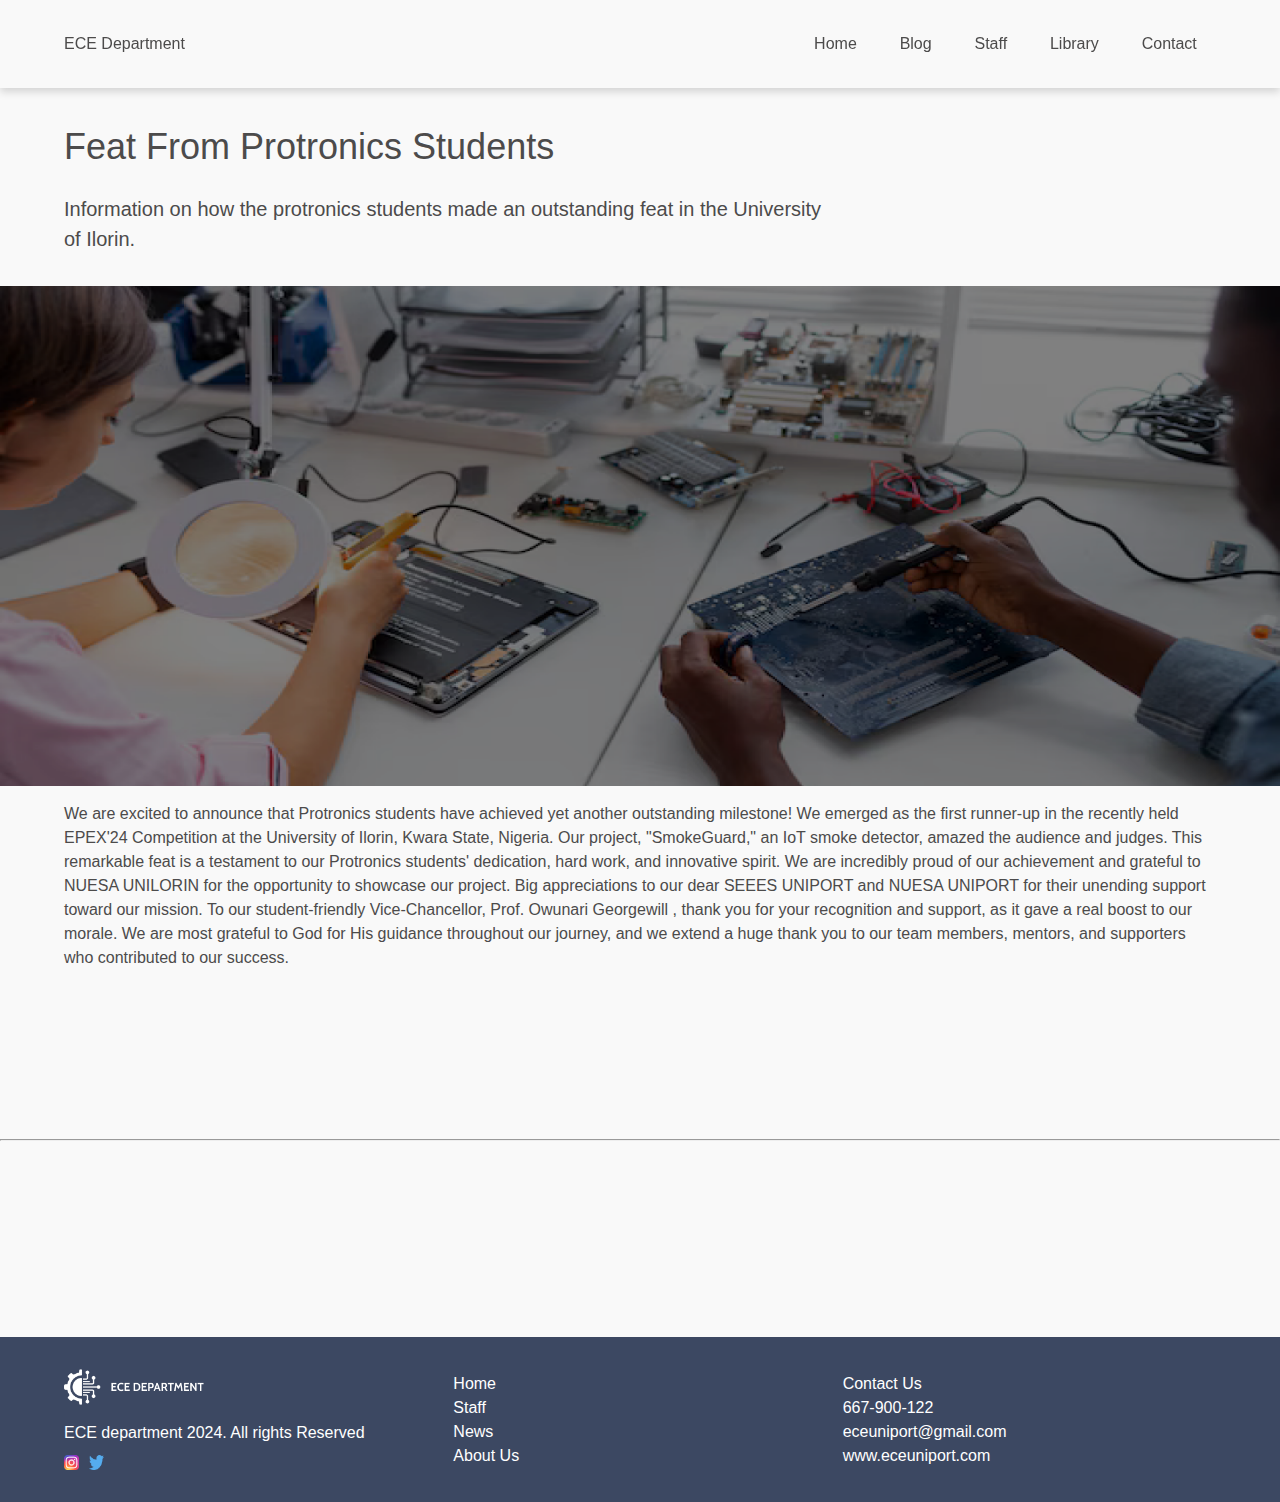
<file: blogpost.html>
<!DOCTYPE html>
<html lang="en">

<head>
  <meta charset="UTF-8">
  <meta name="viewport" content="width=device-width, initial-scale=1.0">
  <title>Homepage</title>
  <link rel="stylesheet" href="css/main.css">
  <script defer src="js/main.js"></script>
</head>

<body>
  <nav class="navigation">
    <div class="container">
      <div class="logo-container">
        <p>ECE Department</p>
      </div>
      <ul class="nav-links">
        <li><a href="/" class="link">Home</a></li>
        <li><a href="articles.html" class="link">Blog</a></li>
        <li><a href="staff.html" class="link">Staff</a></li>
        <li><a href="library.html" class="link">Library</a></li>
        <li><a href="/index.html#contact" class="link">Contact</a></li>
      </ul>
      <button class="menu" onclick="toggleNav()">
        <div class="bar"></div>
        <div class="bar"></div>
        <div class="bar"></div>
      </button>
    </div>
  </nav>

  <div class="hero-text blog container">
    <p class="hero-header big">Feat From Protronics Students</p>
    <p class="hero-description">Information on how the protronics students made an outstanding feat in the University of Ilorin.</p>
  </div>
  <main>
    <img src="images/technology-intricate-circuit-board-complex-green-blue-abstract-generated-by-ai 1.png" alt="" class="blogpost-img">
    <article class="container">
      <p>We are excited to announce that Protronics students have achieved yet another outstanding milestone! We emerged as the first runner-up in the recently held EPEX'24 Competition at the University of Ilorin, Kwara State, Nigeria. Our project, "SmokeGuard," an IoT smoke detector, amazed the audience and judges. This remarkable feat is a testament to our Protronics students' dedication, hard work, and innovative spirit. We are incredibly proud of our achievement and grateful to NUESA UNILORIN for the opportunity to showcase our project. Big appreciations to our dear SEEES UNIPORT and NUESA UNIPORT for their unending support toward our mission. To our student-friendly Vice-Chancellor, Prof. Owunari Georgewill , thank you for your recognition and support, as it gave a real boost to our morale. We are most grateful to God for His guidance throughout our journey, and we extend a huge thank you to our team members, mentors, and supporters who contributed to our success.</p>
    </article>
    <section class="container">
      <div class="blogpost-author">
        <div class="img-container">
          <img src="images/technology-intricate-circuit-board-complex-green-blue-abstract-generated-by-ai 1.png" alt="">
        </div>
        <div class="details">
          <p>Written By</p>
          <p class="author">Clinton Jerome</p>
          <p class="role">Student of Electronic Engineering, UNIPORT</p>
        </div>

    </section>
    <hr>
    <section class="container">
      <div class="comment">
        <div class="img-container">
          <img src="images/technology-intricate-circuit-board-complex-green-blue-abstract-generated-by-ai 1.png" alt="">
        </div>
        <label for="reply">Leave a Reply</label>
        <textarea name="" id=""></textarea>
      </div>
    </section>
  </main>
  <footer>
    <div class="wrapper container">
      <div class="logo-section">
        <li><a href="" class="footer-link img"><img src="images/logo.png" alt=""></a></li>
        <ul class="logo">

          <div class="footer-logo">
            <li class="small">ECE department 2024. All rights Reserved </li>
            <li class="footer-icons"><img src="images/skill-icons_instagram.png" alt=""> <img src="images/Vector.png" alt=""></li>
          </div>
        </ul>
      </div>
      <ul class="quick-links">
        <li><a href="index.html" class="footer-link">Home</a></li>
        <li><a href="staff.html" class="footer-link">Staff</a></li>
        <li><a href="blogpost.html" class="footer-link">News</a></li>
        <li><a href="about.html" class="footer-link">About Us</a></li>
      </ul>
      <ul class="contacts">
        <li>Contact Us</li>
        <li><a href="tel: 667900122" class="footer-link">667-900-122</a></li>
        <li><a href="mailto:eceuniport@gmail.com" class="footer-link">eceuniport@gmail.com</a></li>
        <li><a href="https://ecegroup6.netlify.app" class="footer-link">www.eceuniport.com</a></li>
      </ul>
    </div>
  </footer>
</body>

</html>
</file>
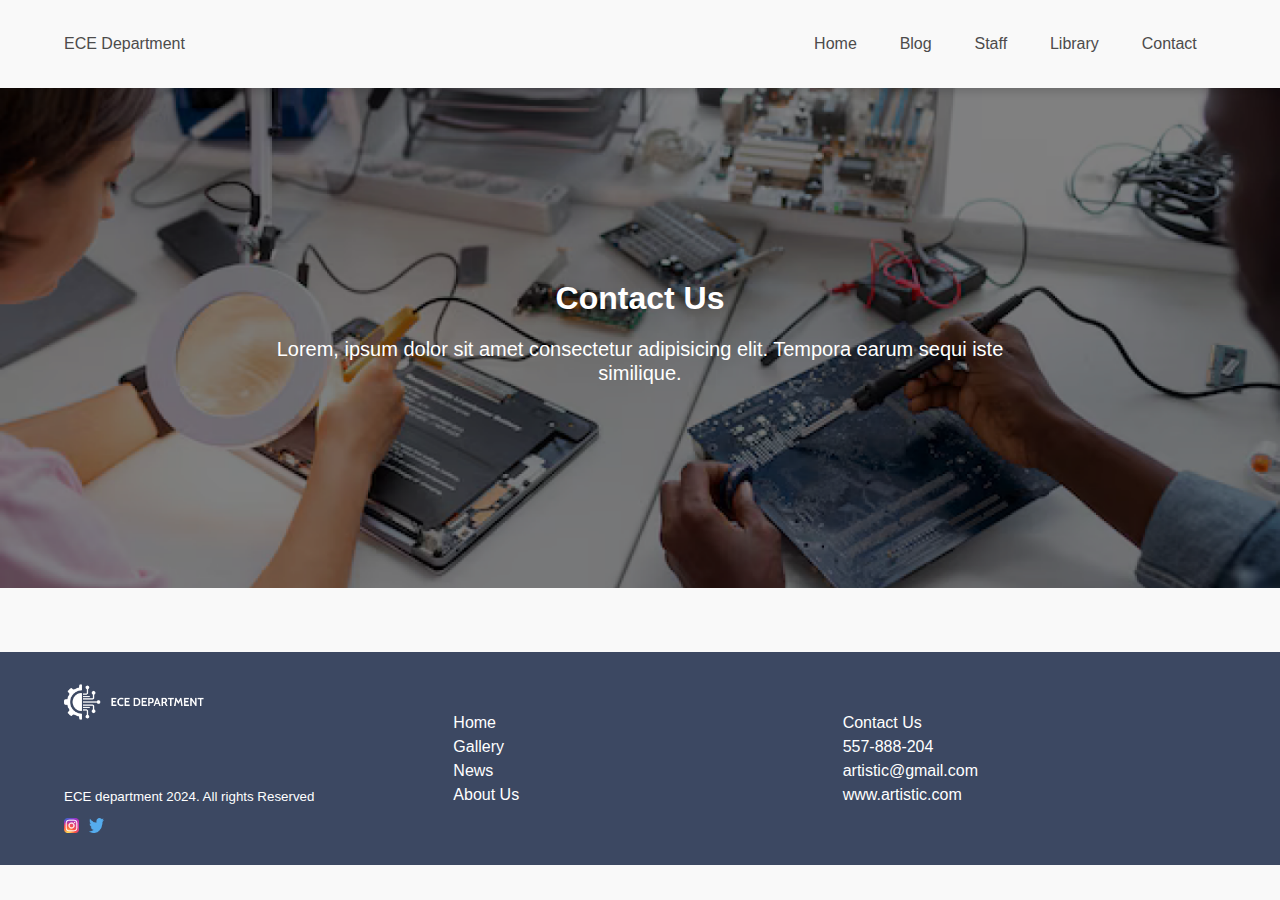
<file: contact.html>
<!DOCTYPE html>
<html lang="en">

<head>
  <meta charset="UTF-8">
  <meta name="viewport" content="width=device-width, initial-scale=1.0">
  <title>Homepage</title>
  <link rel="stylesheet" href="css/main.css">
  <script defer src="js/main.js"></script>
</head>

<body>
  <nav class="navigation">
    <div class="container">
      <div class="logo-container">
        <p>ECE Department</p>
      </div>
      <ul class="nav-links">
        <li><a href="/" class="link">Home</a></li>
        <li><a href="articles.html" class="link">Blog</a></li>
        <li><a href="staff.html" class="link">Staff</a></li>
        <li><a href="library.html" class="link">Library</a></li>
        <li><a href="contact.html" class="link">Contact</a></li>
      </ul>
      <button class="menu" onclick="toggleNav()">
        <div class="bar"></div>
        <div class="bar"></div>
        <div class="bar"></div>
      </button>
    </div>
  </nav>
  <header class="hero-section article">
    <div class="hero-text container">
      <p class="hero-header"> Contact Us</p>
      <p class="hero-description">Lorem, ipsum dolor sit amet consectetur adipisicing elit. Tempora earum sequi iste similique.</p>
    </div>

  </header>
  <main class="landing-page">

    <footer>
      <div class="wrapper container">
        <div class="logo-section">
          <li><a href="" class="footer-link img"><img src="images/logo.png" alt=""></li>
          <ul class="logo">

            <div class="footer-logo">
              <li><a href="" class="footer-link"><small>ECE department 2024. All rights Reserved </small></a></li>
              <li class="footer-icons"><img src="images/skill-icons_instagram.png" alt=""> <img src="images/Vector.png" alt=""></li>
            </div>
          </ul>
        </div>
        <ul class="quick-links">
          <li><a href="" class="footer-link">Home</a></li>
          <li><a href="" class="footer-link">Gallery</a></li>
          <li><a href="" class="footer-link">News</a></li>
          <li><a href="" class="footer-link">About Us</a></li>
        </ul>
        <ul class="contacts">
          <li>Contact Us</li>
          <li><a href="" class="footer-link">557-888-204</a></li>
          <li><a href="" class="footer-link">artistic@gmail.com</a></li>
          <li><a href="" class="footer-link">www.artistic.com</a></li>
        </ul>
      </div>
    </footer>
</body>

</html>
</file>
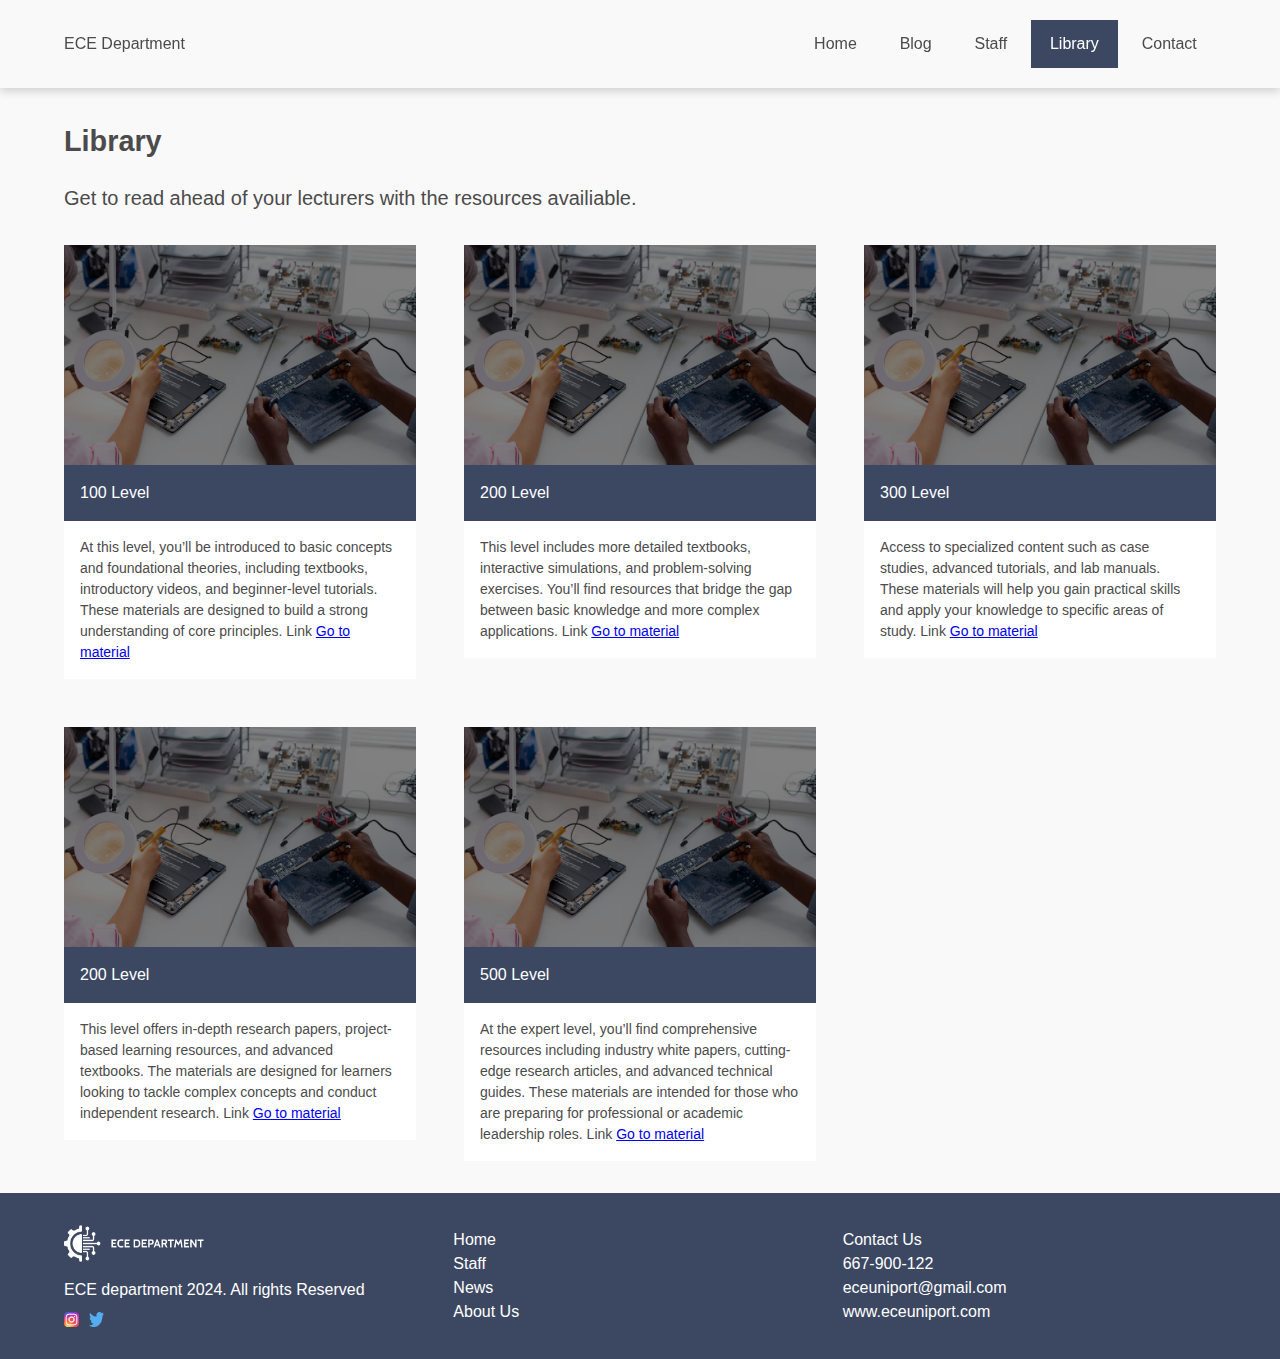
<file: library.html>
<!DOCTYPE html>
<html lang="en">

<head>
  <meta charset="UTF-8">
  <meta name="viewport" content="width=device-width, initial-scale=1.0">
  <title>Homepage</title>
  <link rel="stylesheet" href="css/main.css">
  <script defer src="js/main.js"></script>
</head>

<body>
  <nav class="navigation">
    <div class="container">
      <div class="logo-container">
        <p>ECE Department</p>
      </div>
      <ul class="nav-links">
        <li><a href="/" class="link">Home</a></li>
        <li><a href="/articles.html" class="link">Blog</a></li>
        <li><a href="/staff.html" class="link">Staff</a></li>
        <li><a href="/library.html" class="link">Library</a></li>
        <li><a href="/index.html#contact" class="link">Contact</a></li>
      </ul>
      <button class="menu" onclick="toggleNav()">
        <div class="bar"></div>
        <div class="bar"></div>
        <div class="bar"></div>
      </button>
    </div>
  </nav>
  <div class="hero-text blog container">
    <p class="hero-header">Library</p>
    <p class="hero-description">Get to read ahead of your lecturers with the resources availiable. </p>
  </div>
  <main class="landing-page">

    <div class="library-container container">
      <div class="library-wrapper">
        <div class="library-img-container"><img src="images/technology-intricate-circuit-board-complex-green-blue-abstract-generated-by-ai 1.png" alt=""></div>
        <div class="library-level">
          <p>100 Level</p>
        </div>
        <div class="library-details">
          <p>At this level, you’ll be introduced to basic concepts and foundational theories, including textbooks, introductory videos, and beginner-level tutorials. These materials are designed to build a strong understanding of core principles.
            Link <a href="https://drive.google.com/drive/folders/1IsLwEfnjoQR6us5tMTbQukuI9438ckQM">Go to material</a>
          </p>
        </div>
      </div>
      <div class="library-wrapper">
        <div class="library-img-container"><img src="images/technology-intricate-circuit-board-complex-green-blue-abstract-generated-by-ai 1.png" alt=""></div>
        <div class="library-level">
          <p>200 Level</p>
        </div>
        <div class="library-details">
          <p> This level includes more detailed textbooks, interactive simulations, and problem-solving exercises. You’ll find resources that bridge the gap between basic knowledge and more complex applications.
            Link <a href="https://drive.google.com/drive/folders/1-PnONG-5mhn_gLAFdxCtFxr1Cz_imzoS">Go to material</a></p>
        </div>
      </div>
      <div class="library-wrapper">
        <div class="library-img-container"><img src="images/technology-intricate-circuit-board-complex-green-blue-abstract-generated-by-ai 1.png" alt=""></div>
        <div class="library-level">
          <p>300 Level</p>
        </div>
        <div class="library-details">
          <p> Access to specialized content such as case studies, advanced tutorials, and lab manuals. These materials will help you gain practical skills and apply your knowledge to specific areas of study.
            Link <a href="https://drive.google.com/drive/folders/15Ep0ASs0UOLzsuSHjtjxI0otlcmmlc0r">Go to material</a></p>
        </div>
      </div>
      <div class="library-wrapper">
        <div class="library-img-container"><img src="images/technology-intricate-circuit-board-complex-green-blue-abstract-generated-by-ai 1.png" alt=""></div>
        <div class="library-level">
          <p>200 Level</p>
        </div>
        <div class="library-details">
          <p> This level offers in-depth research papers, project-based learning resources, and advanced textbooks. The materials are designed for learners looking to tackle complex concepts and conduct independent research.
            Link <a href="https://drive.google.com/drive/folders/1zgyqcCm1dT6EOOe8ewbWVb_HDfRr2cTi">Go to material</a></p>
        </div>
      </div>
      <div class="library-wrapper">
        <div class="library-img-container"><img src="images/technology-intricate-circuit-board-complex-green-blue-abstract-generated-by-ai 1.png" alt=""></div>
        <div class="library-level">
          <p>500 Level</p>
        </div>
        <div class="library-details">
          <p> At the expert level, you’ll find comprehensive resources including industry white papers, cutting-edge research articles, and advanced technical guides. These materials are intended for those who are preparing for professional or academic leadership roles.
            Link <a href="https://drive.google.com/drive/folders/1gwwEBxzhr4UR_ffAxtEAk-T5DljSLbud">Go to material</a></p>
        </div>
      </div>

    </div>

  </main>
  <footer>
    <div class="wrapper container">
      <div class="logo-section">
        <li><a href="" class="footer-link img"><img src="images/logo.png" alt=""></a></li>
        <ul class="logo">

          <div class="footer-logo">
            <li class="small">ECE department 2024. All rights Reserved </li>
            <li class="footer-icons"><img src="images/skill-icons_instagram.png" alt=""> <img src="images/Vector.png" alt=""></li>
          </div>
        </ul>
      </div>
      <ul class="quick-links">
        <li><a href="index.html" class="footer-link">Home</a></li>
        <li><a href="staff.html" class="footer-link">Staff</a></li>
        <li><a href="blogpost.html" class="footer-link">News</a></li>
        <li><a href="about.html" class="footer-link">About Us</a></li>
      </ul>
      <ul class="contacts">
        <li>Contact Us</li>
        <li><a href="tel: 667900122" class="footer-link">667-900-122</a></li>
        <li><a href="mailto:eceuniport@gmail.com" class="footer-link">eceuniport@gmail.com</a></li>
        <li><a href="https://ecegroup6.netlify.app" class="footer-link">www.eceuniport.com</a></li>
      </ul>
    </div>
  </footer>
</body>

</html>
</file>
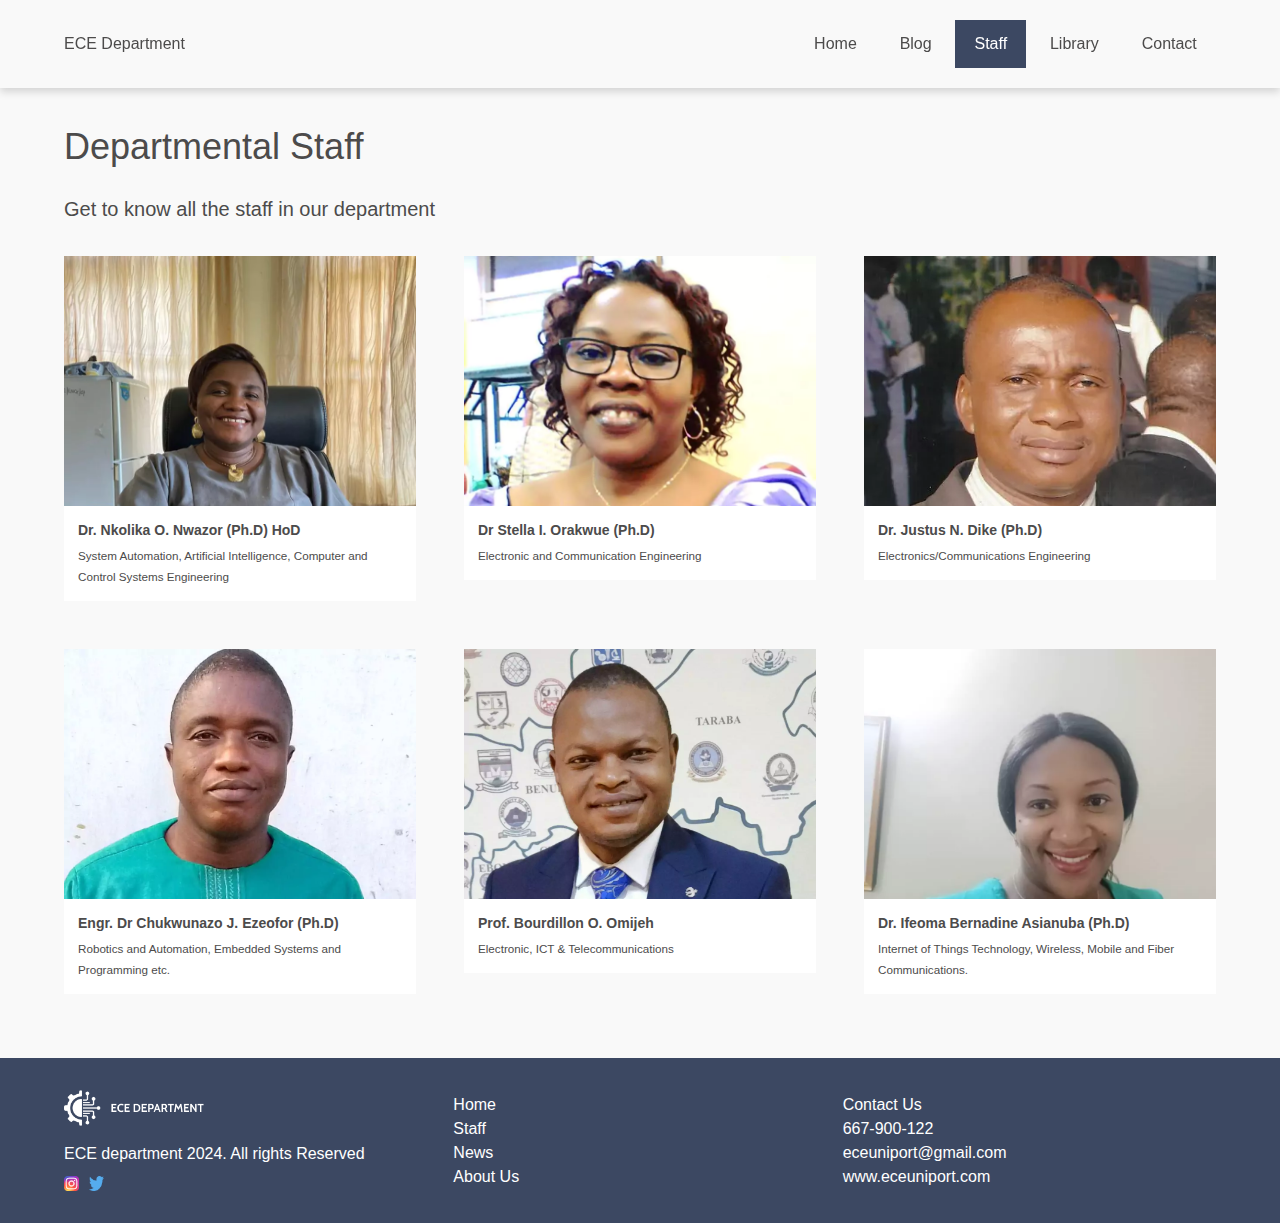
<file: staff.html>
<!DOCTYPE html>
<html lang="en">

<head>
  <meta charset="UTF-8">
  <meta name="viewport" content="width=device-width, initial-scale=1.0">
  <title>Homepage</title>
  <link rel="stylesheet" href="css/main.css">
  <script defer src="js/main.js"></script>
</head>

<body>
  <nav class="navigation">
    <div class="container">
      <div class="logo-container">
        <p>ECE Department</p>
      </div>
      <ul class="nav-links">
        <li><a href="/" class="link">Home</a></li>
        <li><a href="/articles.html" class="link">Blog</a></li>
        <li><a href="/staff.html" class="link">Staff</a></li>
        <li><a href="/library.html" class="link">Library</a></li>
        <li><a href="/index.html#contact" class="link">Contact</a></li>
      </ul>
      <button class="menu" onclick="toggleNav()">
        <div class="bar"></div>
        <div class="bar"></div>
        <div class="bar"></div>
      </button>
    </div>
  </nav>
  <div class="hero-text blog container">
    <p class="hero-header big">Departmental Staff</p>
    <p class="hero-description">Get to know all the staff in our department</p>
  </div>
  <main class="landing-page">

    <div class="staff-container staff container">
      <div class="staff-wrapper">
        <div class="staff-img-container"><img src="images/staff/nkolika.webp" alt=""></div>
        <div class="staff-details">
          <p>Dr. Nkolika O. Nwazor (Ph.D) HoD</p>
          <p><small>System Automation, Artificial Intelligence, Computer and Control
              Systems Engineering</small></p>
        </div>
      </div>
      <div class="staff-wrapper">
        <div class="staff-img-container"><img src="images/staff/stella.webp" alt=""></div>
        <div class="staff-details">
          <p>Dr Stella I. Orakwue (Ph.D)</p>
          <p><small>Electronic and Communication Engineering</small></p>
        </div>
      </div>
      <div class="staff-wrapper">
        <div class="staff-img-container"><img src="images/staff/dike.webp" alt=""></div>
        <div class="staff-details">
          <p> Dr. Justus N. Dike (Ph.D)</p>
          <p><small>Electronics/Communications Engineering</small></p>
        </div>
      </div>


      <div class="staff-wrapper">
        <div class="staff-img-container"><img src="images/staff/ezeofor.webp" alt=""></div>
        <div class="staff-details">
          <p>Engr. Dr Chukwunazo J. Ezeofor (Ph.D)</p>
          <p><small>Robotics and Automation, Embedded Systems and Programming etc.</small></p>
        </div>
      </div>
      <div class="staff-wrapper">
        <div class="staff-img-container"><img src="images/staff/omijeh.webp" alt=""></div>
        <div class="staff-details">
          <p>Prof. Bourdillon O. Omijeh</p>
          <p><small>Electronic, ICT & Telecommunications</small> </p>
        </div>
      </div>
      <div class="staff-wrapper">
        <div class="staff-img-container"><img src="images/staff/ifeoma.webp" alt=""></div>
        <div class="staff-details">
          <p>Dr. Ifeoma Bernadine Asianuba (Ph.D)</p>
          <p><small>Internet of Things Technology, Wireless, Mobile and Fiber
              Communications.</small></p>
        </div>
      </div>
    </div>

  </main>
  <footer>
    <div class="wrapper container">
      <div class="logo-section">
        <li><a href="" class="footer-link img"><img src="images/logo.png" alt=""></a></li>
        <ul class="logo">

          <div class="footer-logo">
            <li class="small">ECE department 2024. All rights Reserved </li>
            <li class="footer-icons"><img src="images/skill-icons_instagram.png" alt=""> <img src="images/Vector.png" alt=""></li>
          </div>
        </ul>
      </div>
      <ul class="quick-links">
        <li><a href="index.html" class="footer-link">Home</a></li>
        <li><a href="staff.html" class="footer-link">Staff</a></li>
        <li><a href="blogpost.html" class="footer-link">News</a></li>
        <li><a href="about.html" class="footer-link">About Us</a></li>
      </ul>
      <ul class="contacts">
        <li>Contact Us</li>
        <li><a href="tel: 667900122" class="footer-link">667-900-122</a></li>
        <li><a href="mailto:eceuniport@gmail.com" class="footer-link">eceuniport@gmail.com</a></li>
        <li><a href="https://ecegroup6.netlify.app" class="footer-link">www.eceuniport.com</a></li>
      </ul>
    </div>
  </footer>
</body>

</html>
</file>
<file: css/main.css>
:root {
  --bg-clr: #F9F9F9F9;
  --font-clr: #4C4B4B;
  --primary-clr: #3C4862;
}

*,
*::before,
*::after {
  box-sizing: border-box;
}

body {
  line-height: 1.5;
  color: var(--font-clr);
  margin: 0;
  scroll-behavior: smooth;
  padding: 0;
  font-family: "Segoe UI", Tahoma, Geneva, Verdana, sans-serif;
  background-color: var(--bg-clr);
  position: relative;
}

img {
  display: block;
  width: 100%;
}

.container {
  width: min(90%, 1200px);
  margin-inline: auto;
}

.navigation {
  position: sticky;
  top: 0;
  background-color: var(--bg-clr);
  z-index: 1;
}
.navigation .container {
  display: flex;
  justify-content: space-between;
  align-items: center;
}
.navigation .nav-links {
  list-style: none;
  margin: 0;
  padding-left: 10px;
}
.navigation .nav-links li {
  display: inline-block;
}
.navigation .nav-links .link {
  display: block;
  padding: 0.75em 1.2em;
  text-decoration: none;
  color: inherit;
}
.navigation .nav-links .link[aria-current=true] {
  background-color: var(--primary-clr);
  color: white;
}

@media screen and (max-width: 768px) {
  .navigation {
    box-shadow: 0px 4px 8px rgba(0, 0, 0, 0.1490196078);
  }
  .navigation .container {
    flex-wrap: wrap;
  }
  .navigation .nav-links {
    flex: 1;
    position: absolute;
    width: 100%;
    top: 50px;
    transform: translateY(0);
    background-color: var(--bg-clr);
    left: 0;
    display: none;
    flex-direction: column;
  }
  .navigation .cta {
    display: none;
  }
  .navigation .menu {
    display: block;
  }
}
@media screen and (min-width: 768px) {
  .navigation {
    box-shadow: 0px 4px 8px rgba(0, 0, 0, 0.1490196078);
    padding-block: 1rem;
  }
  .navigation .cta {
    display: inline-block;
    font-size: smaller;
    color: inherit;
    border-radius: 60%;
    text-decoration: none;
    padding: 0.5em 1.5em;
    border-radius: 10px;
  }
  .navigation .menu {
    display: none;
  }
}
.open {
  display: flex !important;
}

.bar {
  width: 20px;
  height: 2px;
  background-color: black;
  margin-block: 4px;
}

.menu {
  background-color: inherit;
  border: 0;
}

.hero-section {
  text-align: center;
  line-height: 1.2;
  display: flex;
}
.hero-text .call-to-action {
  margin-inline: auto;
  display: grid;
  place-content: center;
  background-color: var(--primary-clr);
  padding: 0.75em 3em;
  border-radius: 16px;
  color: white;
  text-decoration: none;
  margin-top: 1rem;
  display: inline-block;
}
.hero-text > * {
  margin-bottom: 12px;
}
.hero-header {
  margin: 0;
  font-weight: 700;
  font-size: clamp(20px, 1vw + 1rem, 36px);
}
.hero-header span {
  font-size: clamp(24px, 2vw + 1rem, 42px);
  display: block;
}
.hero-description {
  padding: 0;
  max-width: 70ch;
  font-size: clamp(14px, 1vw + 1rem, 20px);
}
.hero-img-wrapper {
  background-size: cover;
  min-height: 150px;
}

.landing-page > section > a {
  margin-top: 2rem;
  display: block;
  color: var(--primary-clr);
  text-decoration: none;
}

.landing-page > section {
  margin-block: 2rem;
}
.landing-page > section > h2,
.landing-page > section a:not(.card-card) {
  text-align: center;
}
.landing-page > section > h2 {
  position: relative;
  margin-bottom: 20px;
  font-size: clamp(20px, 1vw + 1rem, 40px);
}
.landing-page > section > p {
  margin-top: 2px;
  font-size: clamp(14px, 1vw + 1rem, 20px);
}

section.about {
  text-align: center;
}

.gallery {
  text-align: center;
}
.gallery-img-container {
  display: grid;
  grid-template-columns: repeat(auto-fit, minmax(260px, 1fr));
  grid-template-rows: repeat(4, auto);
  gap: 10px;
}
.gallery-img-container .span-2 {
  grid-column: span 2;
}
.gallery-img-container img {
  height: 100%;
  max-height: 250px;
  -o-object-fit: cover;
     object-fit: cover;
  object-fit: cover;
  -o-object-position: center top;
     object-position: center top;
}
@media screen and (min-width: 468px) {
  .gallery-img-container img {
    aspect-ratio: 3/4;
  }
}

.services h2 {
  text-align: center;
  margin-bottom: 10px;
}
.services .wrapper {
  display: grid;
  grid-template-columns: repeat(auto-fit, minmax(250px, 1fr));
  gap: 10px;
}
.services .service-box {
  box-shadow: 0px 8px 24px 0px rgba(134, 134, 134, 0.1490196078);
  border-radius: 4px;
  display: flex;
  flex-direction: column;
  gap: 10px;
  padding: 1em;
}
.services .service-box * {
  margin: 0;
  padding: 0;
}
.services .service-box p {
  font-size: 14px;
}
.services .horizontal-line {
  width: 40px;
  height: 2px;
  border: 4px;
  background-color: var(--primary-clr);
}

.staff-container {
  display: grid;
  grid-template-columns: repeat(auto-fit, minmax(300px, 1fr));
  gap: 3rem;
}
.staff-container.staff {
  margin-bottom: 4rem;
}

.staff-wrapper {
  position: relative;
}

.staff-img-container {
  height: 250px;
}
.staff-img-container img {
  height: 100%;
  -o-object-fit: cover;
     object-fit: cover;
  -o-object-position: top center;
     object-position: top center;
}

.staff-details {
  background-color: white;
  padding: 1em;
  font-size: 14px;
  display: grid;
  gap: 4px;
}
.staff-details p:first-child {
  font-weight: 600;
}
.staff-details * {
  margin: 0;
  padding: 0;
}

.library-container {
  display: grid;
  grid-template-columns: repeat(auto-fit, minmax(300px, 1fr));
  gap: 3rem;
}

.library-wrapper {
  position: relative;
}
.library-wrapper * {
  margin: 0;
  padding: 0;
}

.library-img-container {
  height: 220px;
}
.library-img-container img {
  height: 100%;
  -o-object-fit: cover;
     object-fit: cover;
}

.library-level {
  background-color: var(--primary-clr);
  color: white;
  padding: 1rem;
}

.library-details {
  background-color: white;
  padding: 1rem;
  font-size: 14px;
}

.hero-section.article {
  margin-bottom: 4rem;
}
.hero-section.article .hero-header {
  font-size: 32px;
}

.flex-section {
  display: flex;
  gap: 2rem;
  align-items: center;
  margin-block: 3rem;
  flex-wrap: wrap;
}
.flex-section .img-container {
  width: 100%;
  aspect-ratio: 4/3;
}
.flex-section .img-container img {
  height: 100%;
  -o-object-fit: cover;
     object-fit: cover;
}
.flex-section p {
  font-size: clamp(14px, 1vw + 0.125rem, 16px);
}
.flex-section .description {
  width: 100%;
  display: grid;
  gap: 4px;
}
.flex-section .description * {
  margin: 0;
  padding: 0;
}
.flex-section .description.contact {
  display: grid;
  gap: 1rem;
}
.flex-section .description.contact .form-group {
  display: grid;
}
.flex-section .description.contact .form-group input,
.flex-section .description.contact .form-group textarea {
  padding: 1em;
  border-radius: 4px;
  outline: 0;
  border: 0;
  background-color: #f3f3f3;
}
.flex-section .description.contact .form-group textarea {
  resize: none;
  min-height: 100px;
}
.flex-section .description.contact .form-group label {
  font-size: 1rem;
  text-align: left;
}
.flex-section .description.contact .form-group-container {
  display: flex;
  flex-wrap: wrap;
  gap: 1rem;
}
.flex-section .description.contact .form-group-container * {
  flex: 1;
}
@media screen and (min-width: 768px) {
  .flex-section {
    gap: 10rem;
  }
  .flex-section .description,
  .flex-section .img-container {
    flex: 1;
  }
  .flex-section:nth-child(n+2) .description {
    order: 2;
  }
}
.flex-section .text {
  margin-top: 1em;
}

.card--container {
  display: grid;
  grid-template-columns: repeat(auto-fit, minmax(280px, 1fr));
  gap: 3rem;
}
.card-img-wrapper {
  height: 180px;
  background-color: #999;
}
.card-img-wrapper img {
  height: 100%;
  -o-object-fit: cover;
     object-fit: cover;
  -o-object-position: center top;
     object-position: center top;
}
.card-card {
  box-shadow: 0px 15px 35px 0px rgba(39, 44, 47, 0.1019607843);
  background-color: white;
  overflow: hidden;
  border-radius: 4px 4px 0 0;
  display: block;
  text-decoration: none;
  color: inherit;
}
.card-card p {
  font-size: 14px;
}
.card-card .texts {
  padding: 10px;
  margin: 0;
}
.card-card h3 {
  margin-top: 0;
}
.card-author-details {
  margin-top: 1rem;
  display: flex;
  align-items: center;
  font-size: 10px;
  gap: 4px;
}
.card-author-details > * {
  display: inline-block;
}
.card-author-details .img-wrapper {
  width: 35px;
  aspect-ratio: 1;
  border-radius: 50%;
  background-color: #999;
}

footer {
  background-color: var(--primary-clr);
  margin-top: 2rem;
}

footer > .wrapper {
  color: white;
  display: flex;
  padding-block: 2rem;
  justify-content: space-between;
  align-items: center;
  flex-wrap: wrap;
  gap: 1rem;
}
footer > .wrapper > * {
  text-align: center;
  width: 100%;
}
@media screen and (min-width: 468px) {
  footer > .wrapper > * {
    flex: 1;
    text-align: left;
  }
  footer > .wrapper > * .footer-link.img img {
    margin-inline: auto;
  }
}
footer > .wrapper ul {
  list-style: none;
  margin: 0;
  padding: 0;
}
footer > .wrapper .footer-link {
  text-decoration: none;
  margin: 0;
  padding: 0;
  color: inherit;
}
footer > .wrapper li {
  width: 100%;
  list-style: none;
}
footer > .wrapper .footer-logo {
  width: 100%;
}
footer > .wrapper .footer-logo .footer-icons {
  margin-top: 10px;
  display: flex;
  gap: 10px;
}
footer > .wrapper .footer-logo .footer-icons img {
  width: 15px;
  height: 15px;
}
footer > .wrapper .logo-section .logo {
  display: flex;
  gap: 2rem;
  flex-direction: column;
}
footer > .wrapper .footer-link.img {
  display: block;
  width: 140px;
}
footer > .wrapper .logo-section {
  display: grid;
  gap: 1rem;
}
@media screen and (max-width: 468px) {
  footer > .wrapper .logo-section {
    display: flex;
    flex-direction: column;
    justify-content: center;
    align-items: center;
  }
  footer > .wrapper .logo-section .footer-icons {
    justify-content: center;
  }
  footer > .wrapper .logo-section .footer-link.img {
    display: inline-block;
    margin-inline: auto;
  }
}

.hero-section {
  position: static;
  background: url("../images/technology-intricate-circuit-board-complex-green-blue-abstract-generated-by-ai 1.png") center;
  background-size: cover;
  height: 100vh;
  max-height: 500px;
}
@media screen and (min-width: 768px) {
  .hero-section .navigation {
    background-color: transparent;
    color: white;
  }
  .hero-section .nav-links {
    color: white;
  }
}
.hero-section .hero-text {
  display: flex;
  justify-content: center;
  align-items: center;
  color: white;
  flex-direction: column;
}
.hero-section .hero-header {
  max-width: 30ch;
  margin-inline: auto;
}
.hero-section .hero-header span {
  font-size: clamp(24px, 2vw + 1rem, 42px);
  display: block;
}
.hero-section .hero-description {
  text-align: center;
  font-size: clamp(14px, 1vw + 1rem, 20px);
}

.icon-container {
  aspect-ratio: 1;
  width: 40px;
  border-radius: 50%;
  background-color: #F7DCB9;
  display: grid;
  place-content: center;
}
.icon-container img {
  width: 15px;
  height: 15px;
}

.flex-section {
  display: flex;
  gap: 2rem;
  align-items: center;
  margin-block: 3rem;
  flex-wrap: wrap;
}
.flex-section .img-container {
  width: 100%;
  aspect-ratio: 4/3;
}
.flex-section .img-container img {
  height: 100%;
  -o-object-fit: cover;
     object-fit: cover;
}
.flex-section p {
  font-size: clamp(14px, 1vw + 0.125rem, 16px);
}
.flex-section .description {
  width: 100%;
  display: grid;
  gap: 4px;
}
.flex-section .description * {
  margin: 0;
  padding: 0;
}
@media screen and (min-width: 768px) {
  .flex-section {
    gap: 10rem;
  }
  .flex-section .description,
  .flex-section .img-container {
    flex: 1;
  }
  .flex-section:nth-child(n+2) .description {
    order: 2;
  }
}
.flex-section .text {
  margin-top: 1em;
}

.hero-header.big {
  font-size: clamp(24px, 5vw + 0.25rem, 36px);
  font-weight: 500;
}

.blogpost-img {
  height: 80vh;
  max-height: 500px;
}

.blogpost-author {
  margin-top: 2rem;
}

.blogpost-author,
.comment {
  display: flex;
  gap: 12px;
  width: min(600px, 100%);
}
.blogpost-author .img-container,
.comment .img-container {
  height: 50px;
  width: 50px;
}
.blogpost-author img,
.comment img {
  height: 100%;
  border-radius: 50%;
  -o-object-fit: cover;
     object-fit: cover;
}
.blogpost-author .details,
.comment .details {
  flex: 8;
  display: grid;
  gap: 2px;
  font-size: 14px;
}
.blogpost-author .details *,
.comment .details * {
  margin: 0;
  padding: 0;
}
.blogpost-author .details .author,
.comment .details .author {
  font-size: 18px;
}
.blogpost-author textarea,
.comment textarea {
  flex: 1;
  height: 100px;
  resize: none;
}

hr {
  margin-block: 4rem;
}

.blog {
  margin-block: 2rem;
}

.animate {
  animation: fade-in 1s ease-in-out forwards;
  animation-iteration-count: 1;
}

@keyframes fade-in {
  to {
    opacity: 1;
    transform: translateY(0);
  }
}
section > * {
  opacity: 0;
  transform: translateY(50px);
}/*# sourceMappingURL=main.css.map */
</file>
